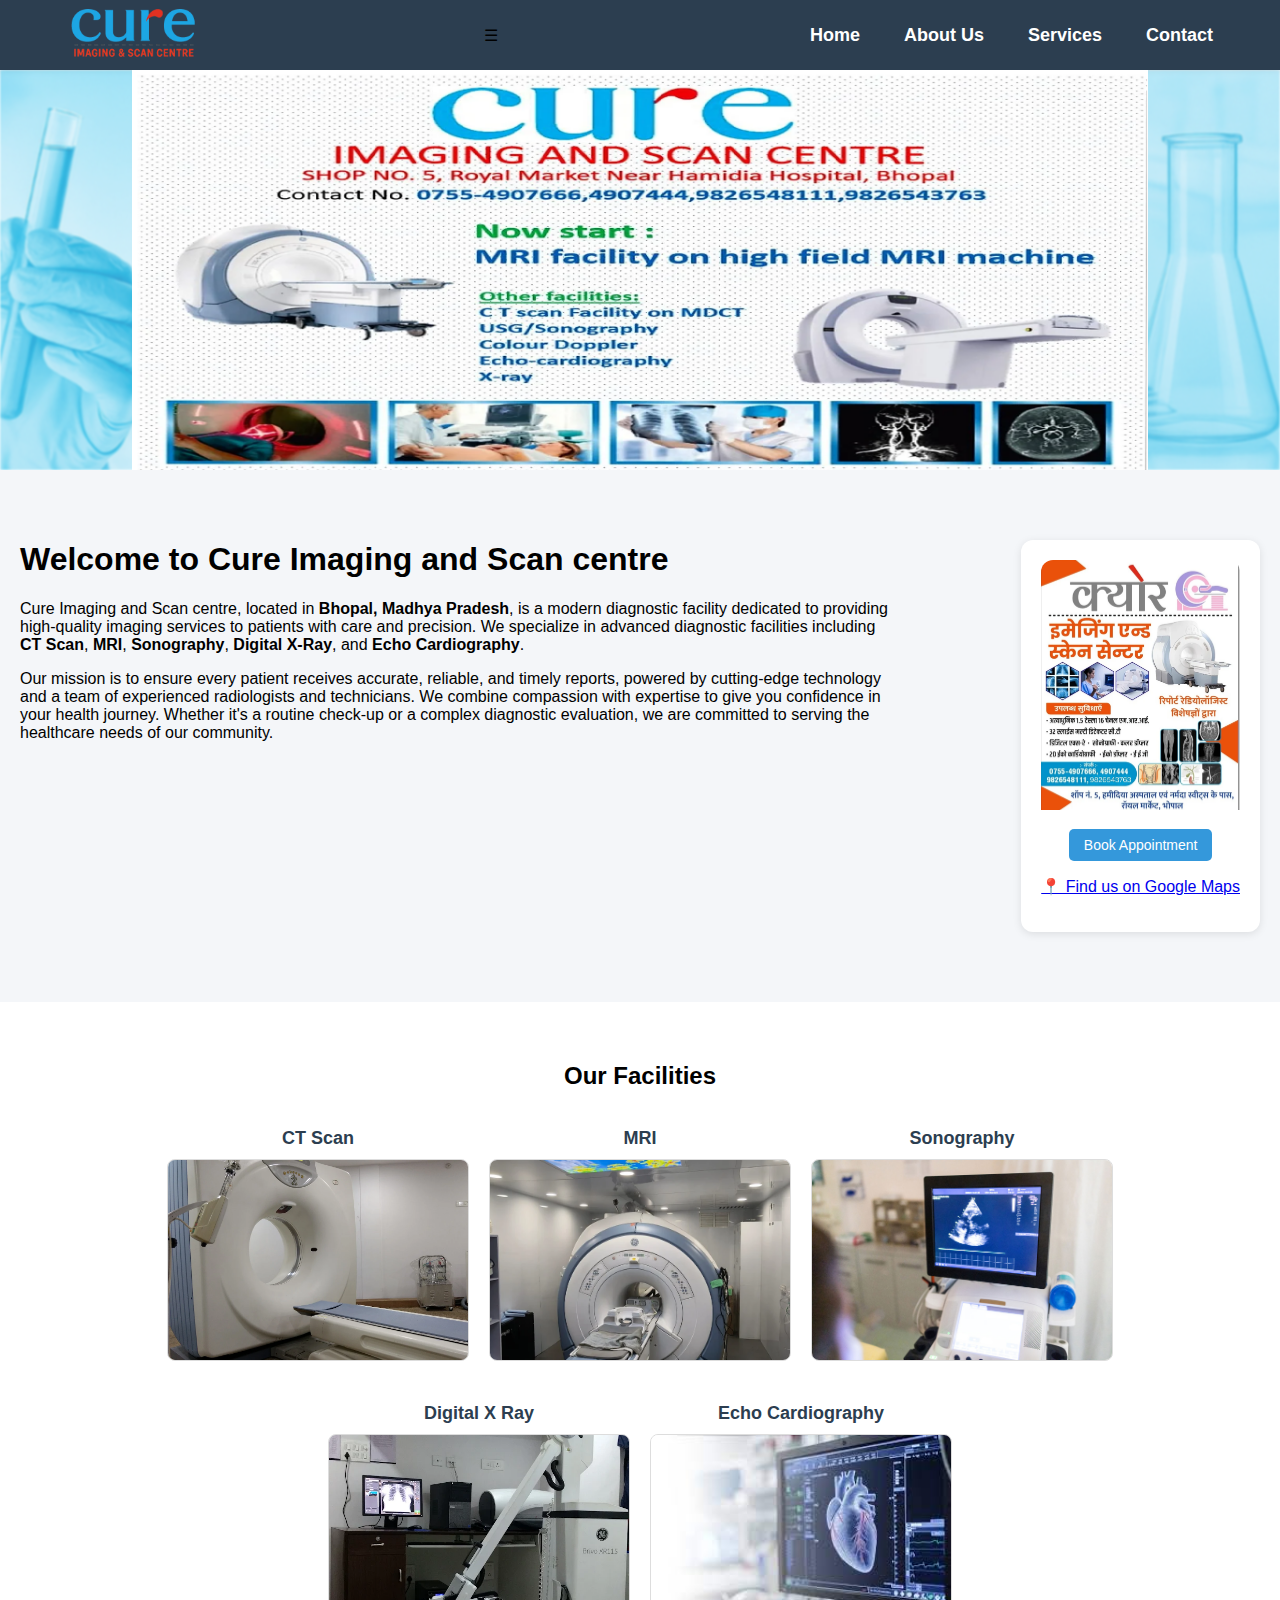
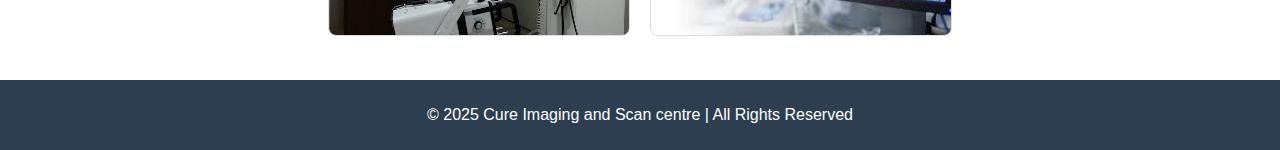
<file: index.html>
<!DOCTYPE html>
<html lang="en">
<head>
  <meta charset="UTF-8">
  <meta name="viewport" content="width=device-width, initial-scale=1.0">
  <title>Cure Imaging and Scan centre</title>
  <link rel="stylesheet" href="css/style.css">
</head>
<body>
  <!-- Navigation -->
  <header class="navbar">
    <div class="container nav-container">
      <img src="images/logo.png" alt="Cure Logo" class="logo">
      <div class="menu-toggle">&#9776;</div>
      <nav>
        <ul>
          <li><a href="index.html">Home</a></li>
          <li><a href="about.html">About Us</a></li>
          <li><a href="services.html">Services</a></li>
          <li><a href="contact.html">Contact</a></li>
        </ul>
      </nav>
    </div>
  </header>

  <!-- Slider Section -->
  <section class="slider-container">
    <div class="slides">
      <div class="slide"><img src="images/Slider1.jpeg" alt="Diagnostic Facility 1"></div>
      <div class="slide"><img src="images/Slider2.jpeg" alt="Diagnostic Facility 2"></div>
      <div class="slide"><img src="images/slider3.jpeg" alt="Diagnostic Facility 3"></div>
    </div>
  </section>

  <!-- Hero Section -->
  <section class="hero">
    <div class="hero-content">
      <h1>Welcome to Cure Imaging and Scan centre</h1>
      <p>
        Cure Imaging and Scan centre, located in <strong>Bhopal, Madhya Pradesh</strong>, is a modern diagnostic facility dedicated to providing high-quality imaging services to patients with care and precision.
        We specialize in advanced diagnostic facilities including <strong>CT Scan</strong>, <strong>MRI</strong>, <strong>Sonography</strong>, <strong>Digital X-Ray</strong>, and <strong>Echo Cardiography</strong>.
      </p>
      <p>
        Our mission is to ensure every patient receives accurate, reliable, and timely reports, powered by cutting-edge technology and a team of experienced radiologists and technicians.
        We combine compassion with expertise to give you confidence in your health journey. Whether it's a routine check-up or a complex diagnostic evaluation, we are committed to serving the healthcare needs of our community.
      </p>
    </div>
    <aside class="appointment-box">
      <div class="aside-image">
        <img src="images/feature.jpg" alt="Diagnostic Centre">
      </div>

      <a href="contact.html" class="small-btn">Book Appointment</a>
      <p><a href="https://share.google/hbIysIjDOLhXgRgiq" target="_blank">📍 Find us on Google Maps</a></p>
    </aside>
  </section>

  <!-- Gallery Section -->
  <section class="gallery">
    <h2>Our Facilities</h2>
    <div class="gallery-grid">
      <div class="gallery-card">
      <h3>CT Scan</h3>
      <img src="images/ctscan.jpeg" alt="CT Scan Machine">
      </div>
      <div class="gallery-card">
        <h3>MRI</h3>
        <img src="images/MRI.jpeg" alt="MRI Machine">
      </div>
      <div class="gallery-card">
        <h3>Sonography</h3>
        <img src="images/Sonography.jpeg" alt="Sonography Room">
      </div>
      <div class="gallery-card">
        <h3>Digital X Ray</h3>
        <img src="images/DigitalXRay.jpeg" alt="Digital X Ray Machine">
      </div>
       <div class="gallery-card">
        <h3>Echo Cardiography</h3>
        <img src="images/echocardiogram.jpeg" alt="Echo Cardiography Machine">
      </div>
    </div>
  </section>

  <footer>
    <p>© 2025 Cure Imaging and Scan centre | All Rights Reserved</p>
  </footer>
  <script src="js/menu.js"></script>
</body>
</html>
</file>
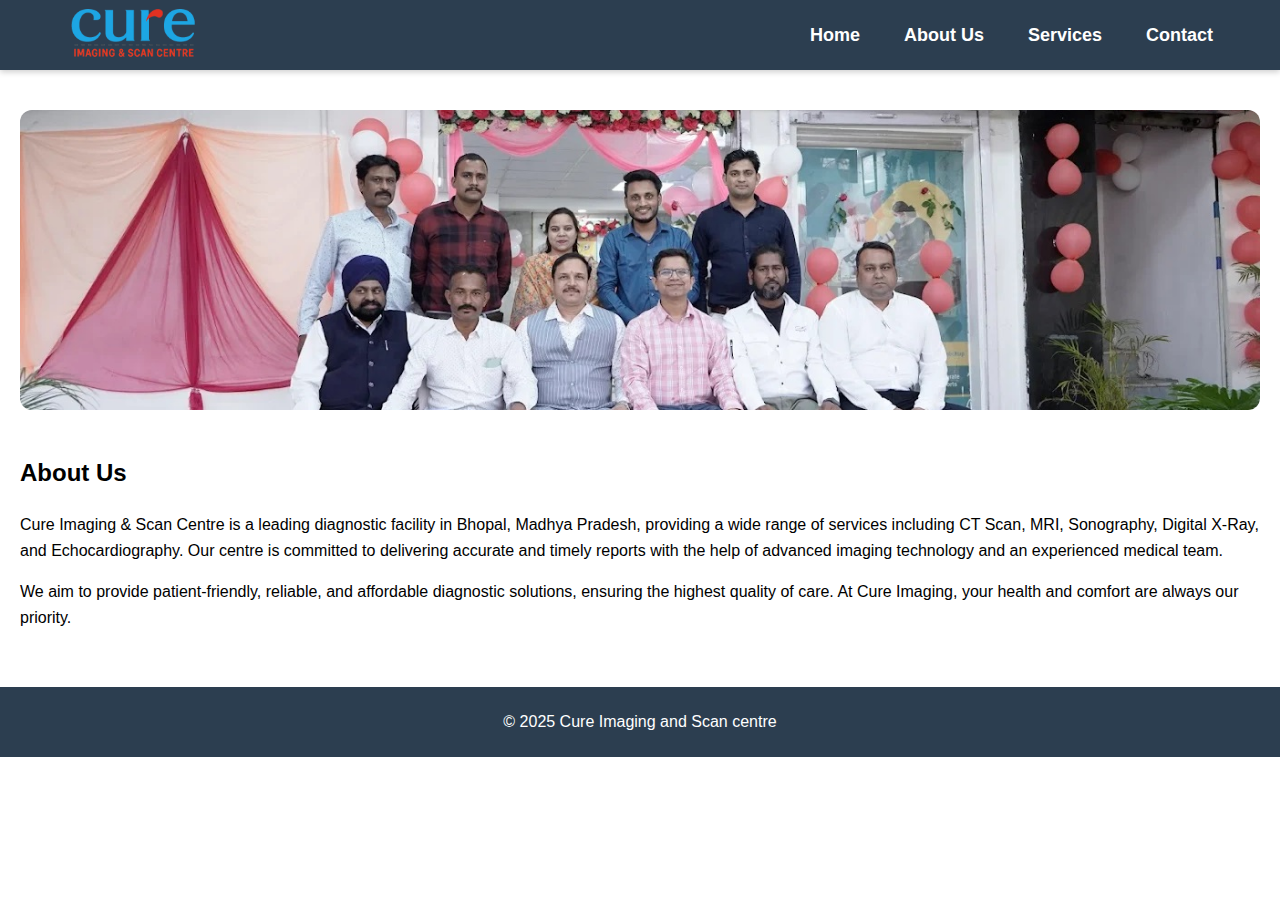
<file: about.html>
<!DOCTYPE html>
<html lang="en">
<head>
  <meta charset="UTF-8">
  <meta name="viewport" content="width=device-width, initial-scale=1.0">
  <title>About Us - Cure Imaging and Scan centre</title>
  <link rel="stylesheet" href="css/style.css">
</head>
<body>
  <!-- Navigation -->
  <header class="navbar">
    <div class="container nav-container">
      <img src="images/logo.png" alt="Cure Logo" class="logo">
      <nav>
        <ul>
          <li><a href="index.html">Home</a></li>
          <li><a href="about.html">About Us</a></li>
          <li><a href="services.html">Services</a></li>
          <li><a href="contact.html">Contact</a></li>
        </ul>
      </nav>
    </div>
  </header>

  <section class="about">
    <div class="container">

      <!-- Image first -->
      <div class="about-image">
        <img src="images/Aboutus.jpeg" alt="About Cure Imaging & Scan Centre">
      </div>

      <!-- Description after image -->
      <div class="about-text">
        <h2>About Us</h2>
        <p>
          Cure Imaging & Scan Centre is a leading diagnostic facility in Bhopal, Madhya Pradesh, 
          providing a wide range of services including CT Scan, MRI, Sonography, Digital X-Ray, 
          and Echocardiography. Our centre is committed to delivering accurate and timely reports 
          with the help of advanced imaging technology and an experienced medical team.
        </p>
        <p>
          We aim to provide patient-friendly, reliable, and affordable diagnostic solutions, 
          ensuring the highest quality of care. At Cure Imaging, your health and comfort are 
          always our priority.
        </p>
      </div>
    </div>
  </section>

  <footer>
    <p>© 2025 Cure Imaging and Scan centre</p>
  </footer>
</body>
</html>
</file>
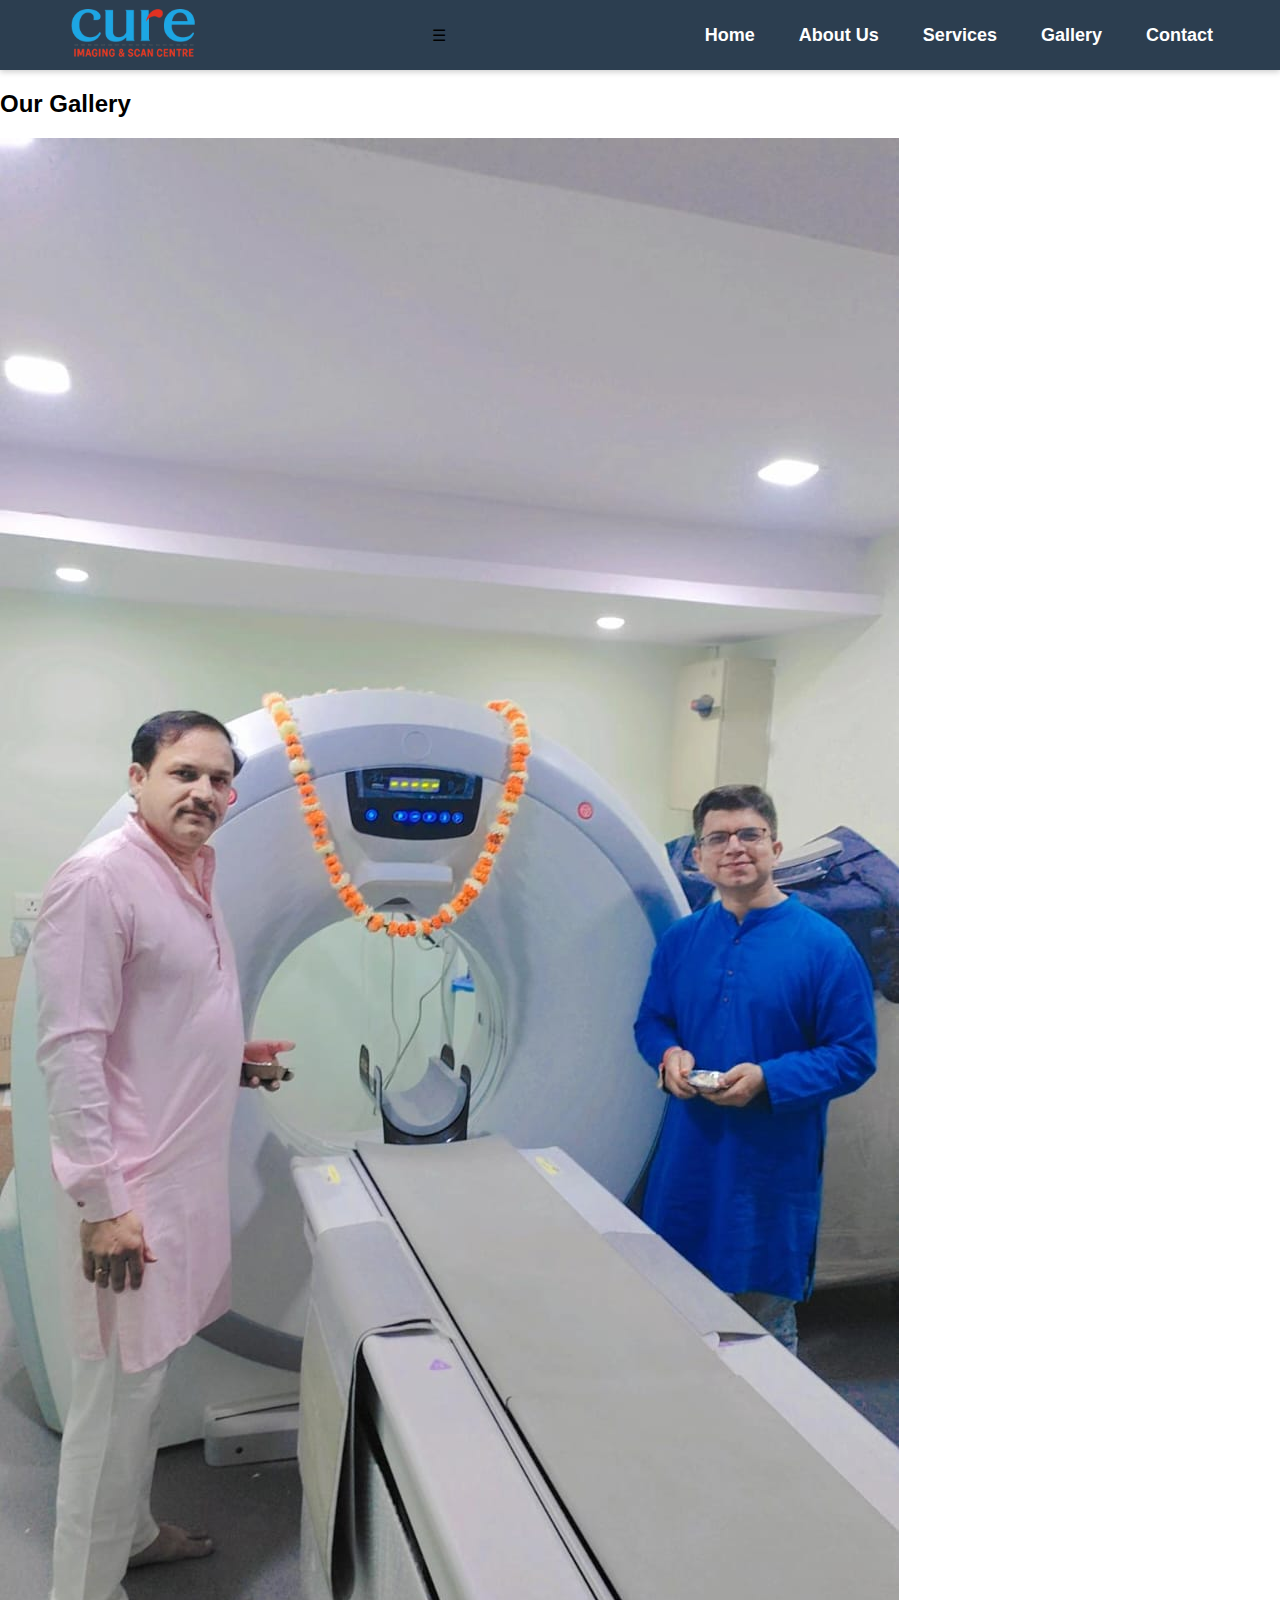
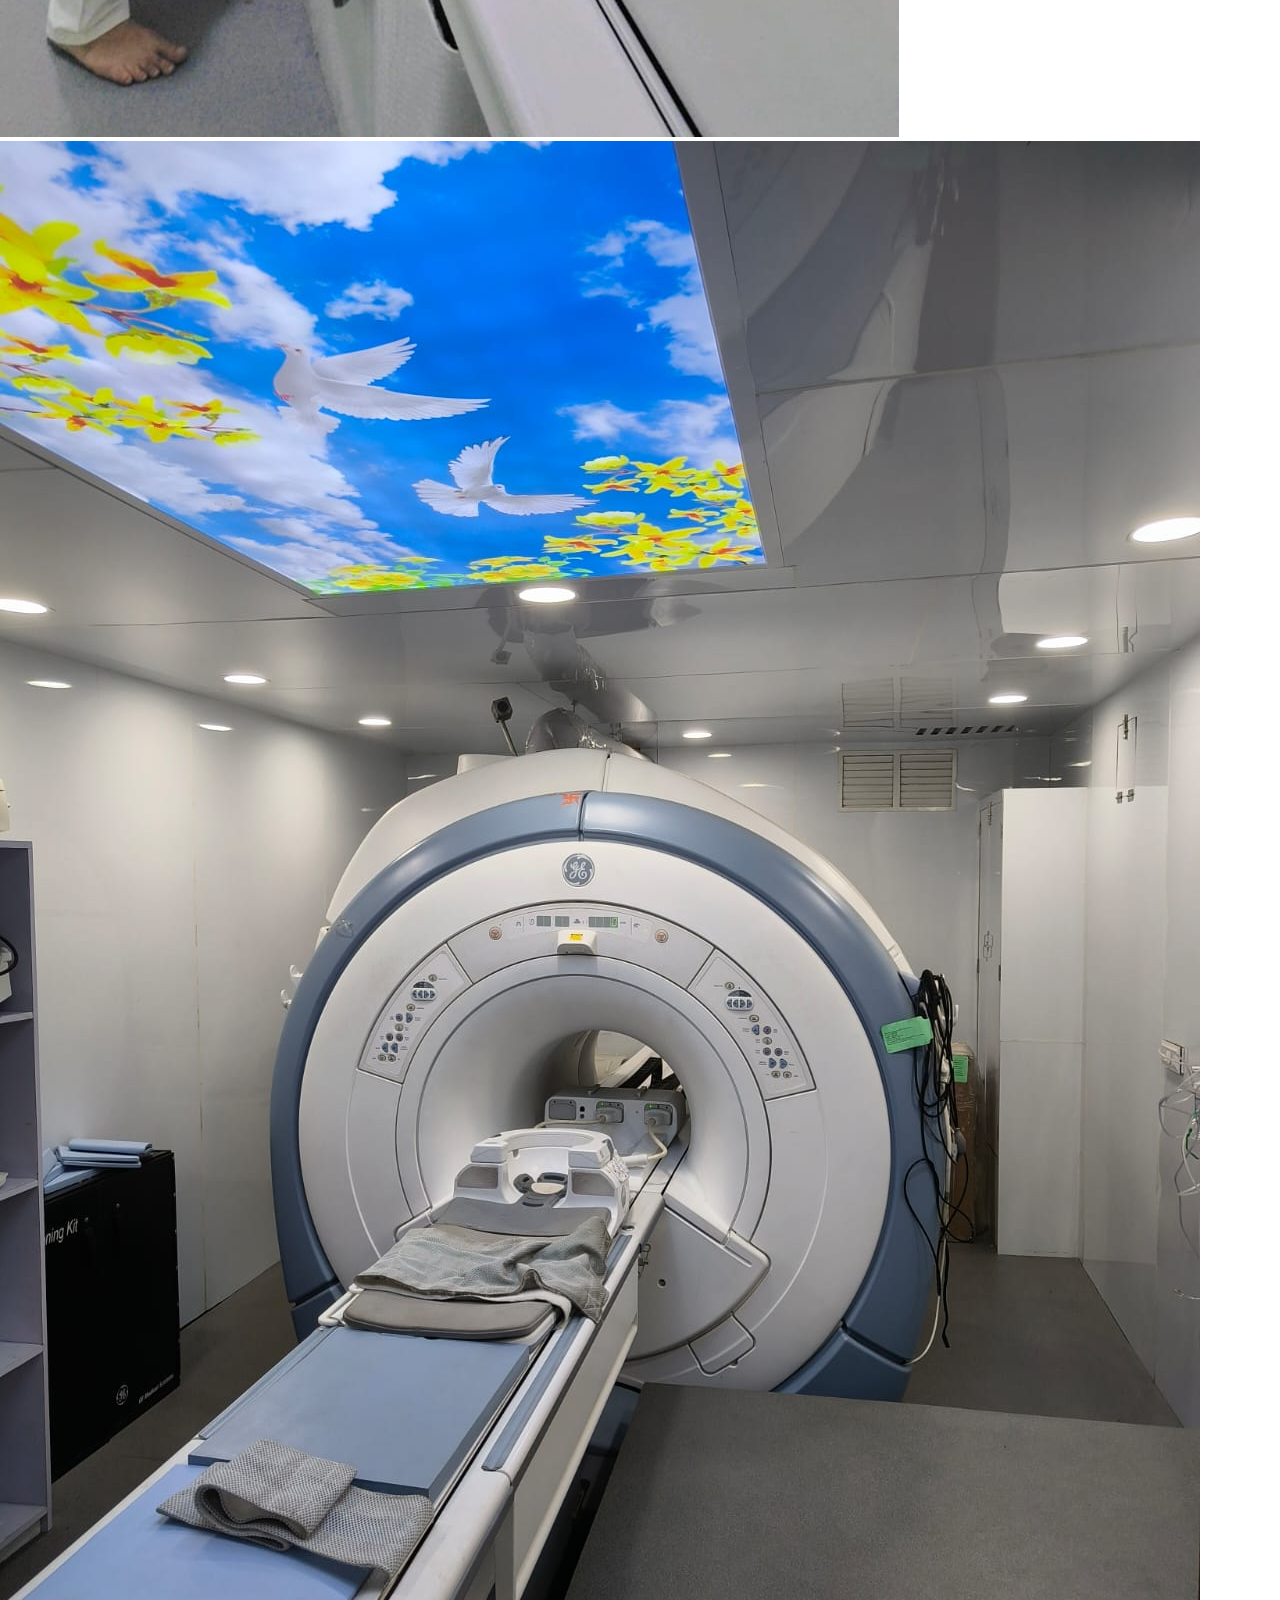
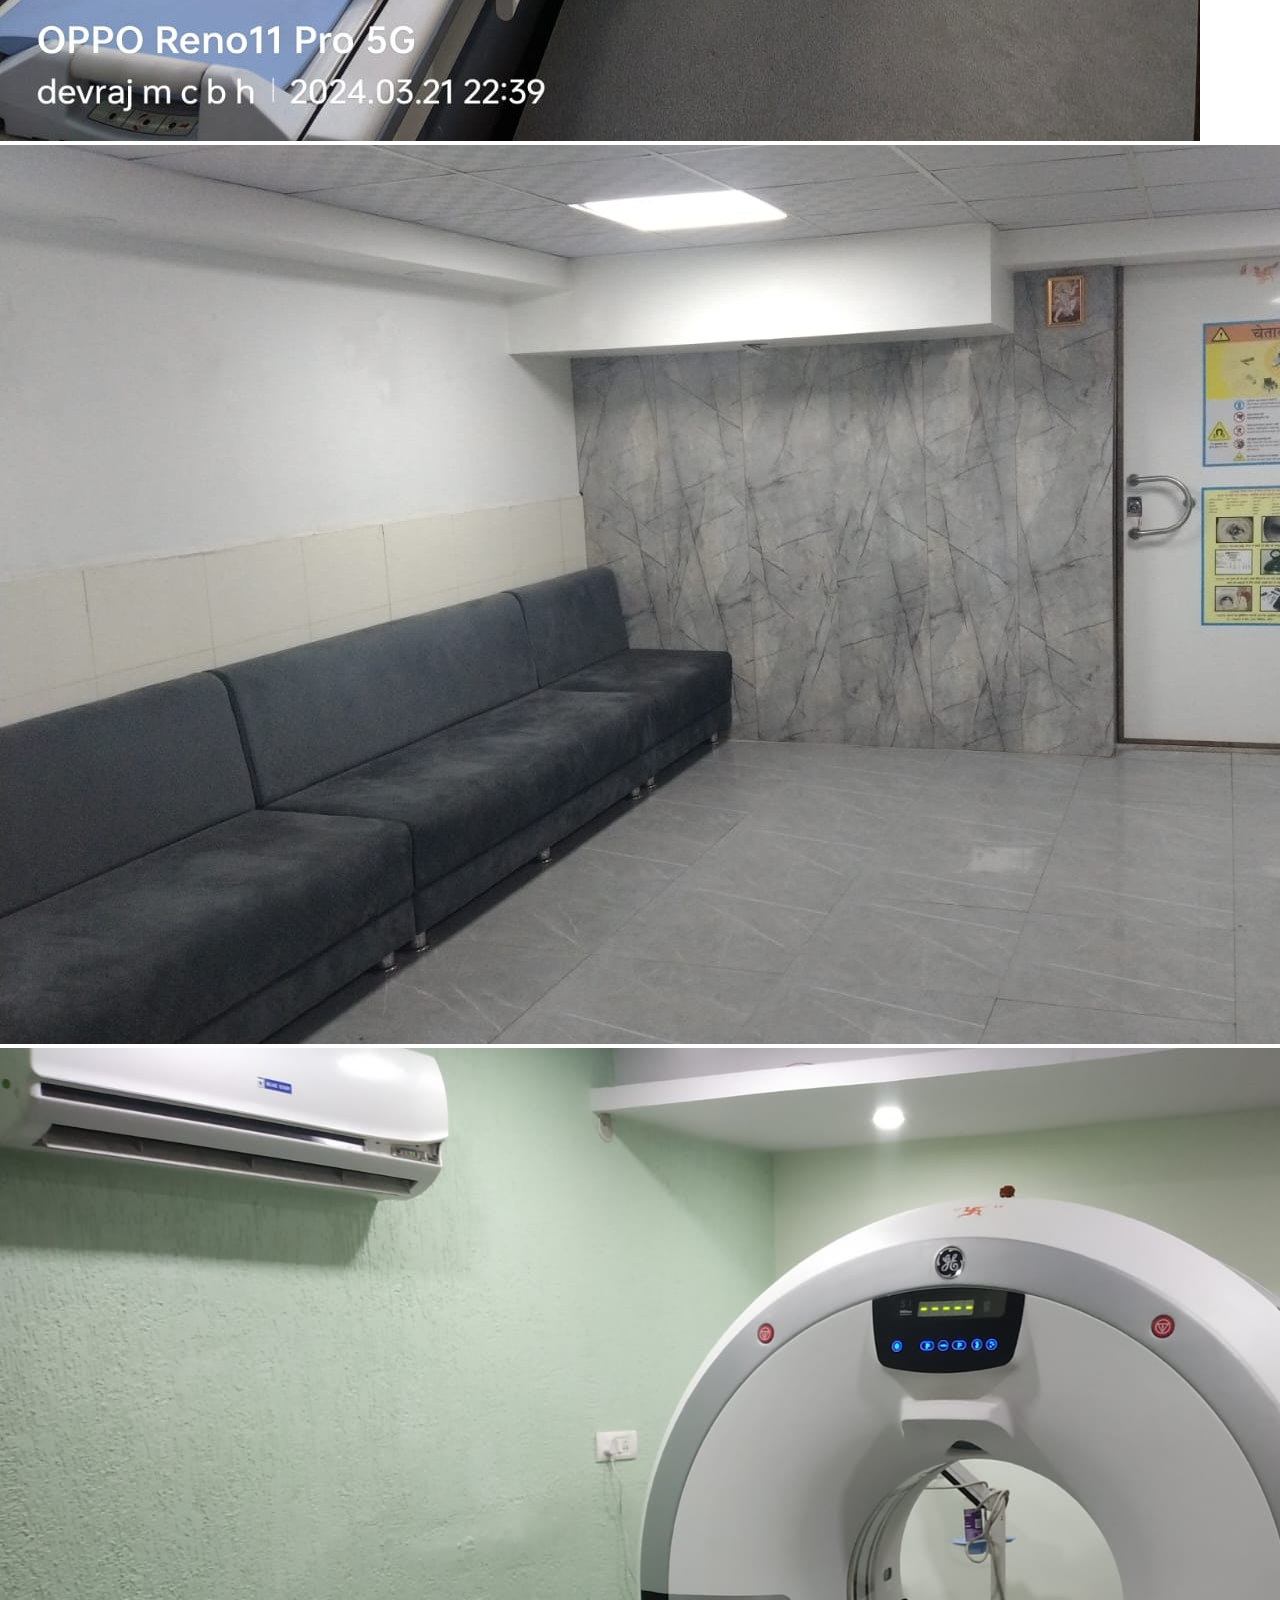
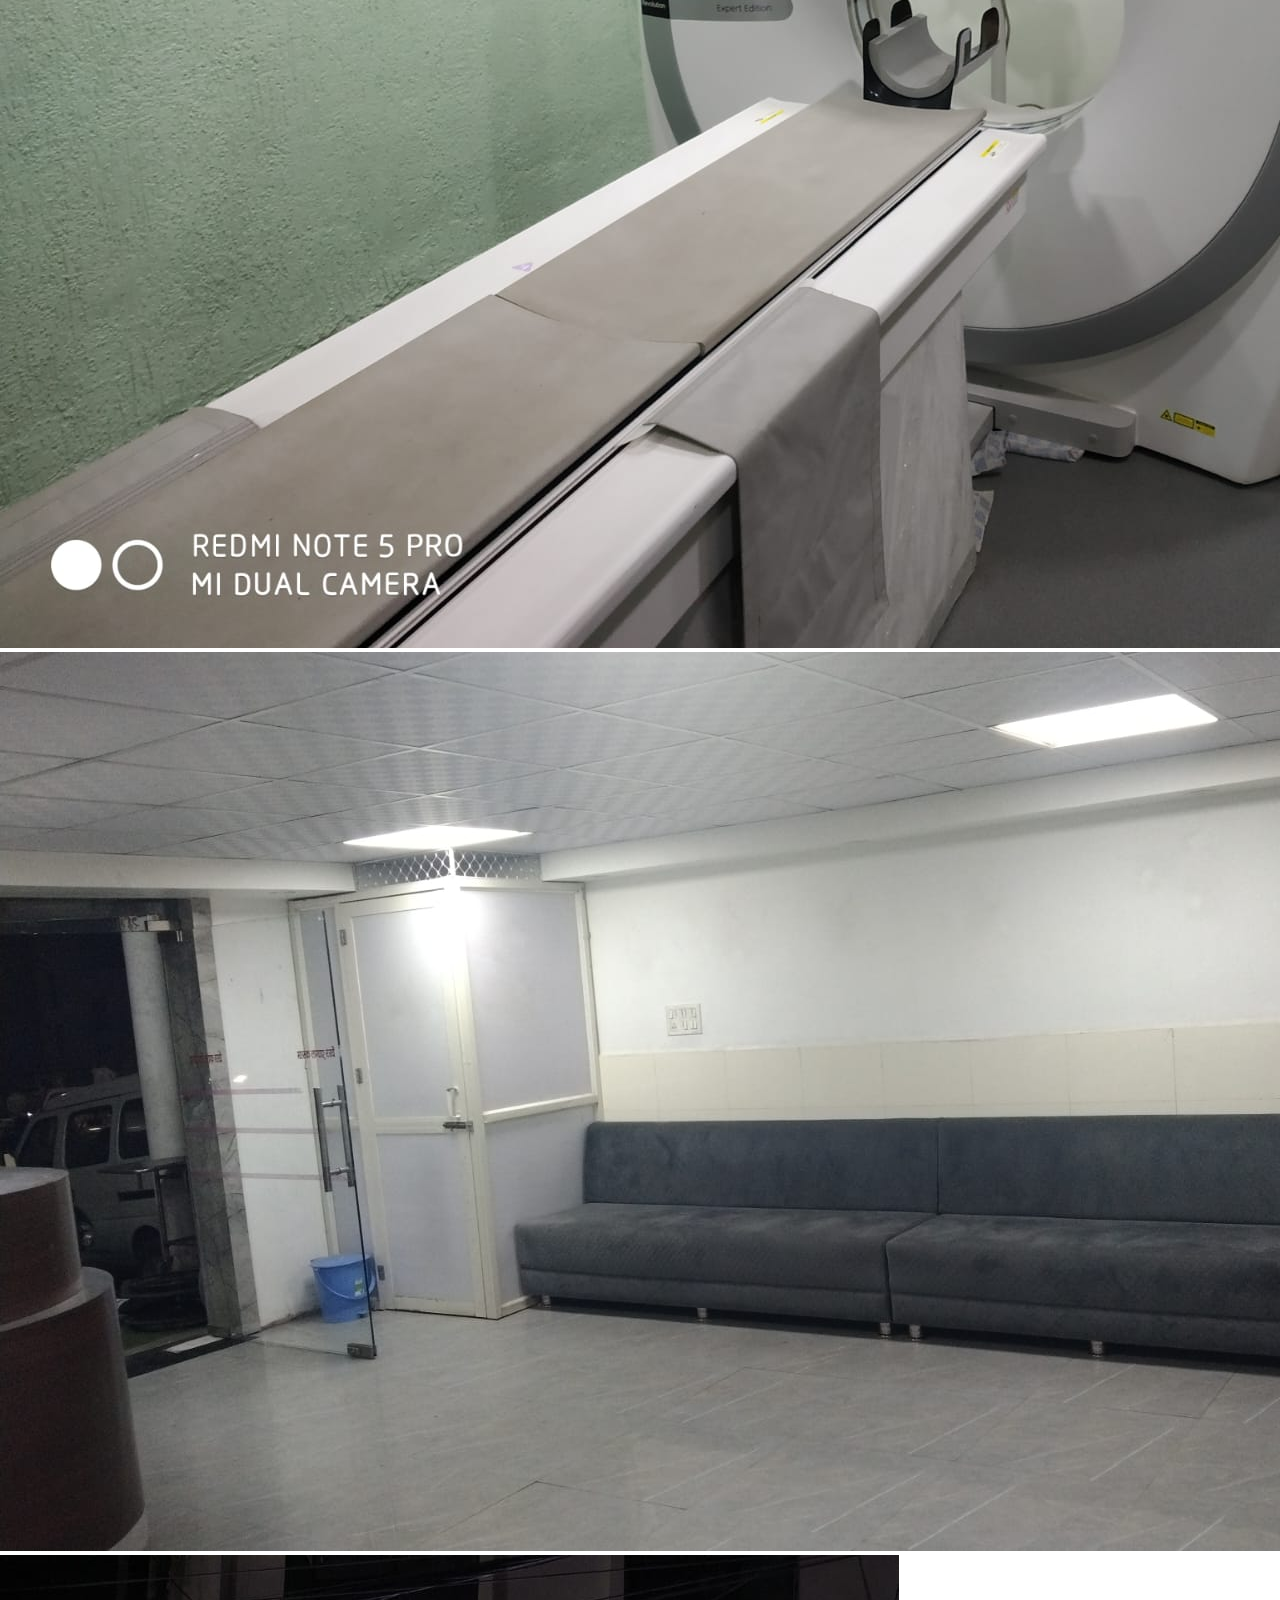
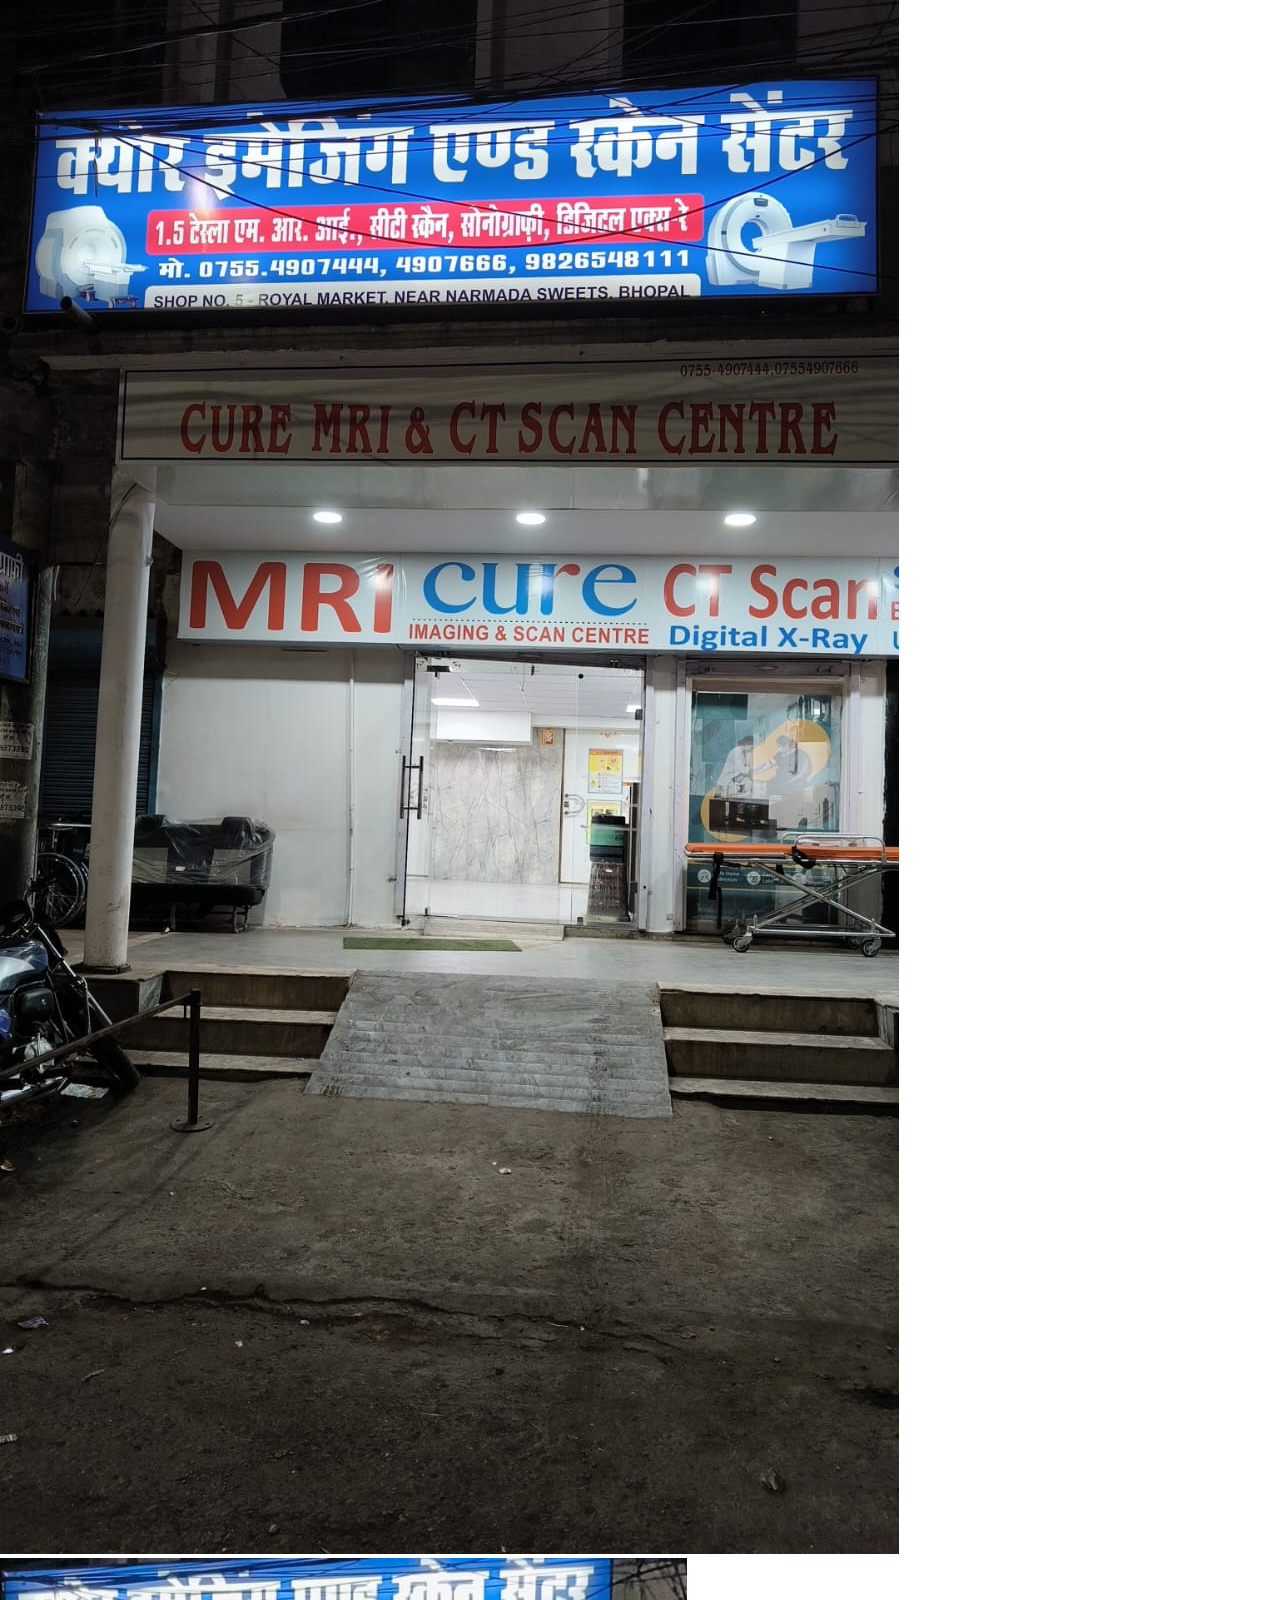
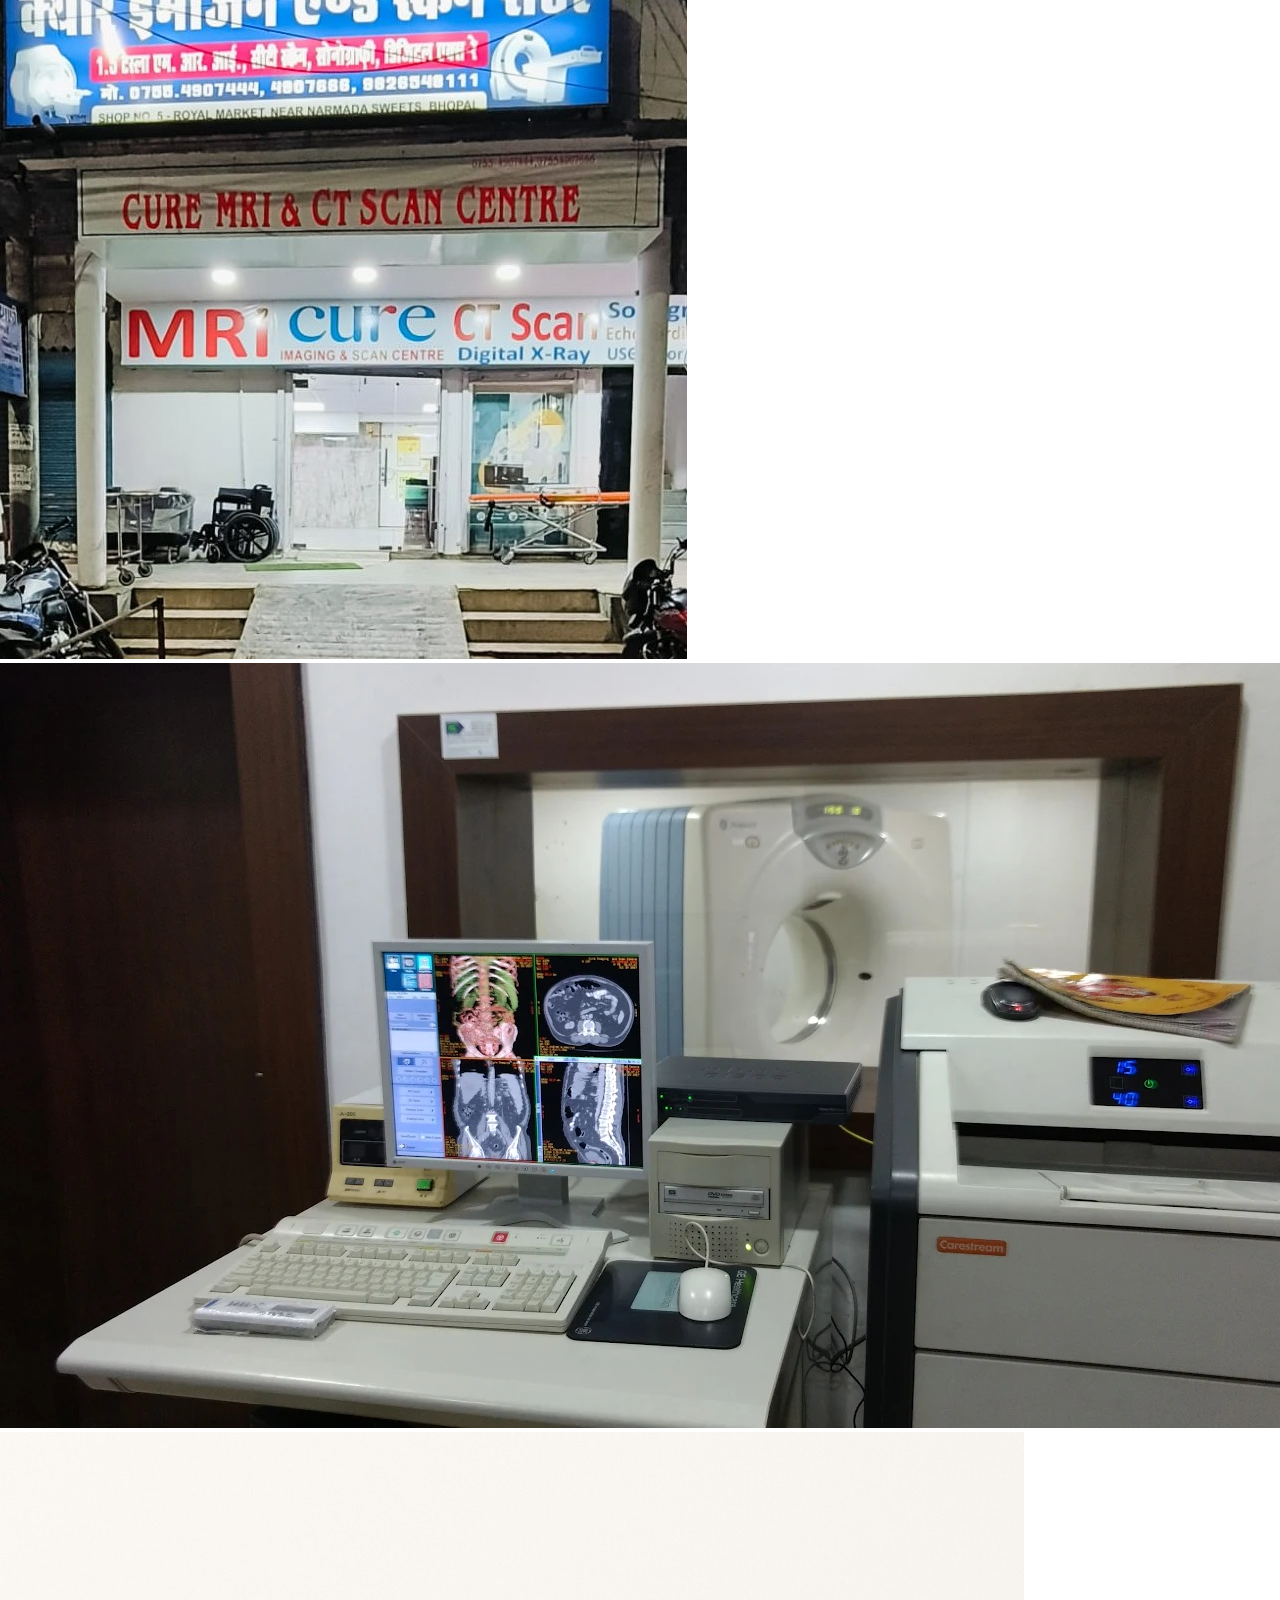
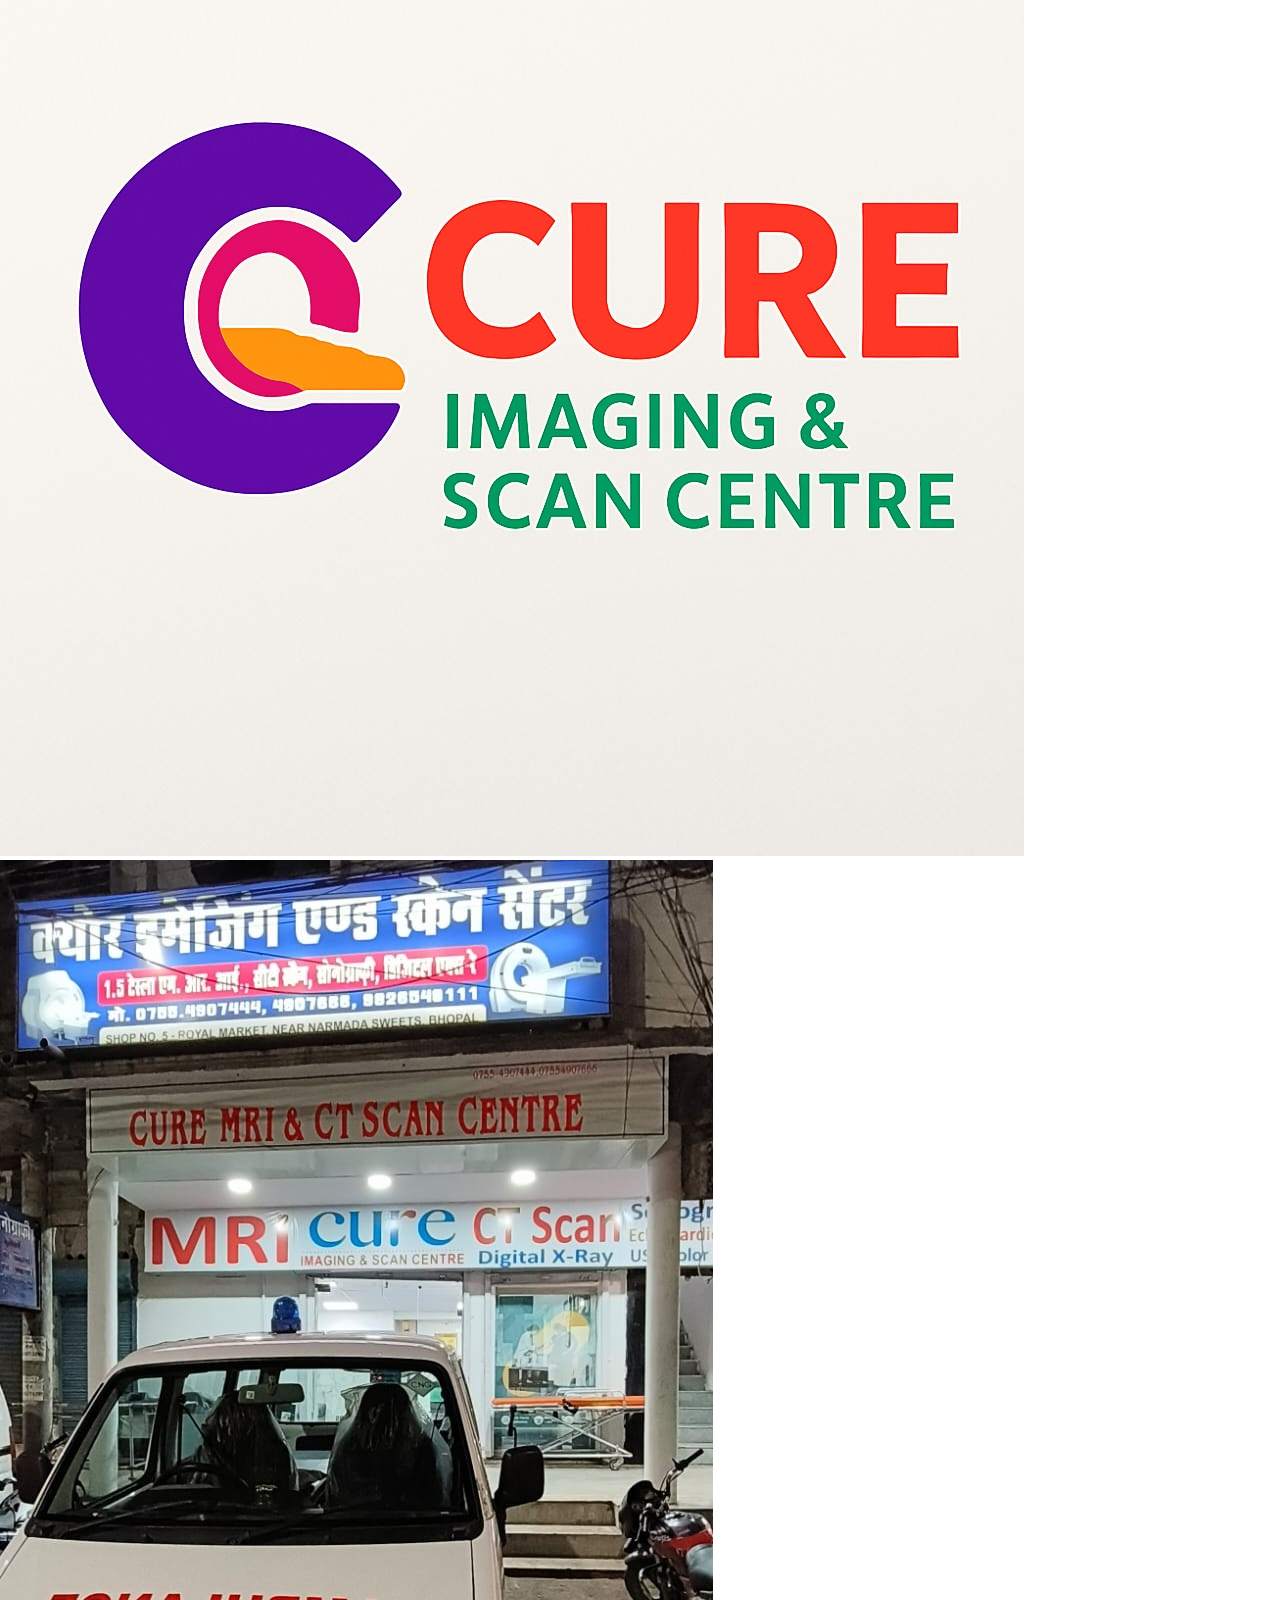
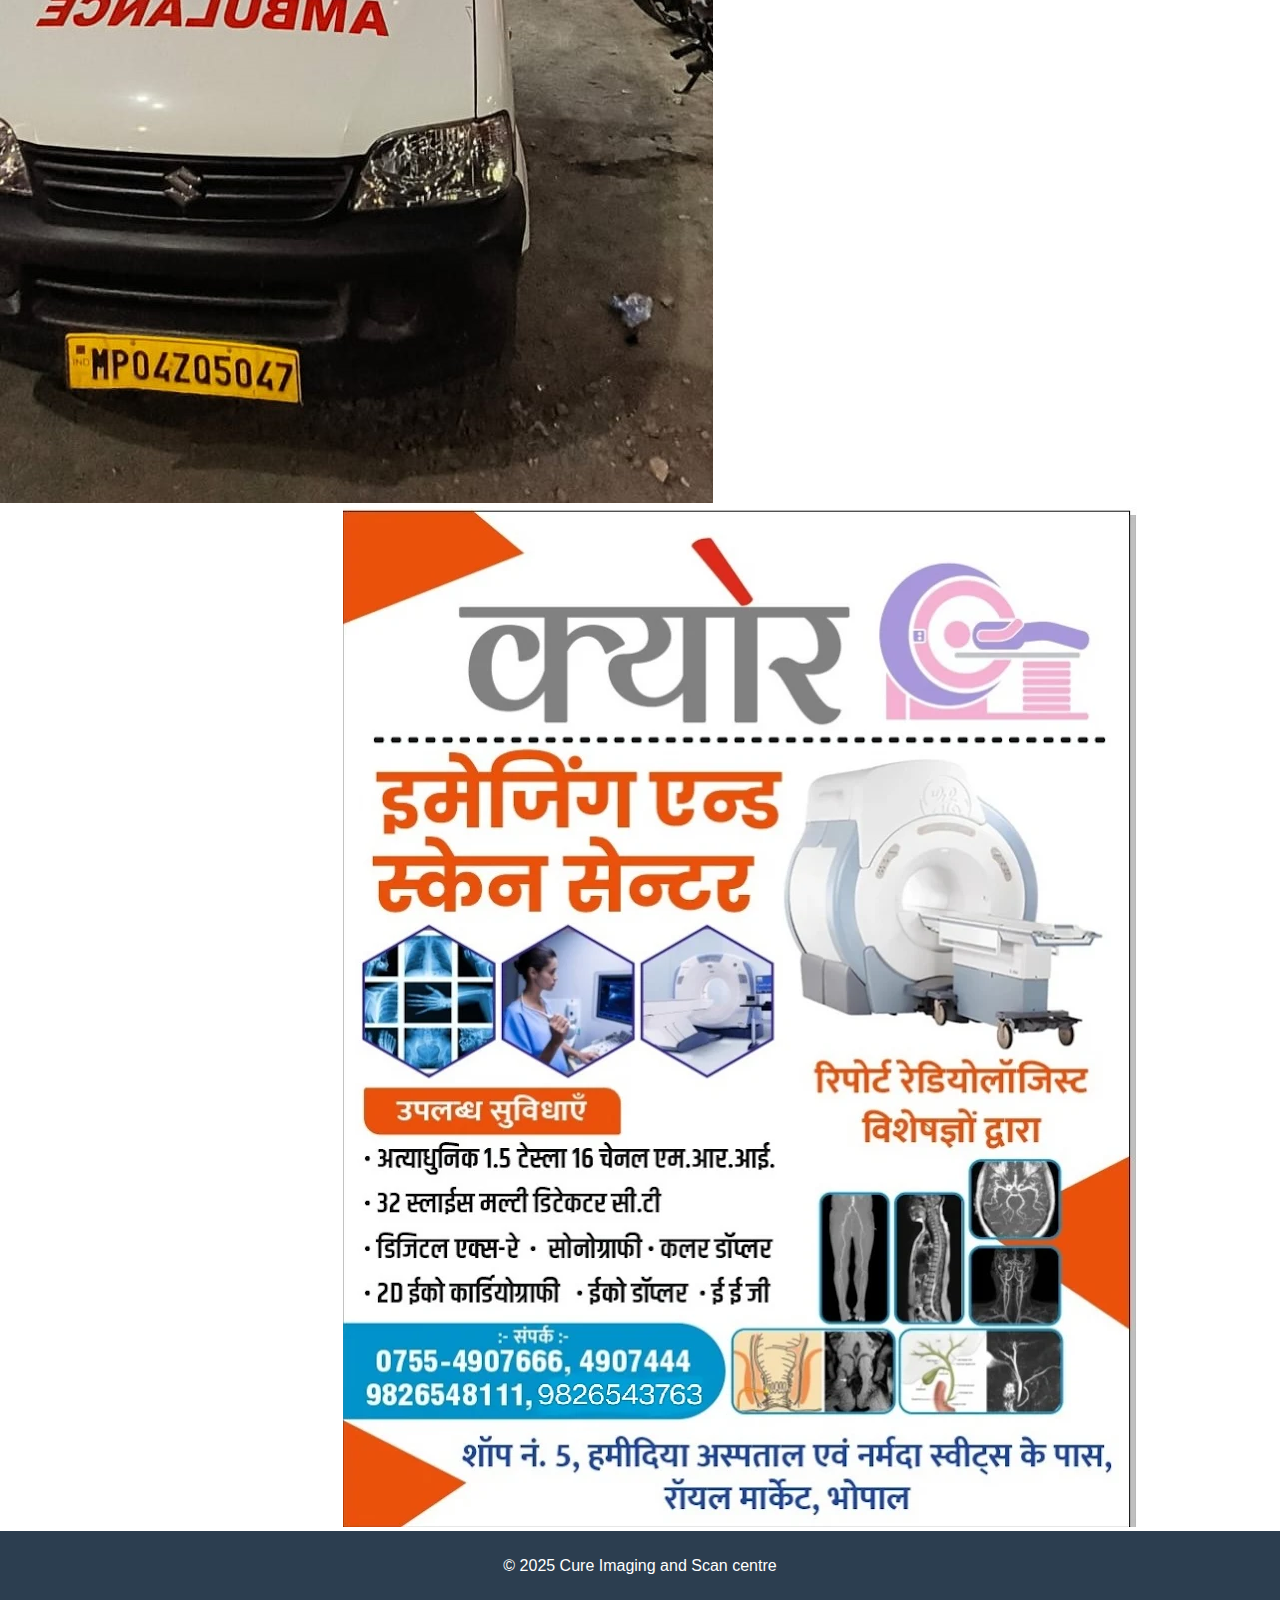
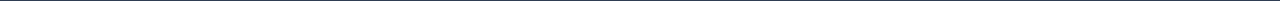
<file: gallery.html>
<!DOCTYPE html>
<html lang="en">
<head>
  <meta charset="UTF-8">
  <meta name="viewport" content="width=device-width, initial-scale=1.0">
  <title>Gallery  - Cure Imaging and Scan centre</title>
  <link rel="stylesheet" href="css/style.css">
</head>
<body>
  <!-- Navigation -->
  <header class="navbar">
    <div class="container nav-container">
      <img src="images/logo.png" alt="Cure Logo" class="logo">
      <div class="menu-toggle">&#9776;</div>
      <nav>
        <ul>
          <li><a href="index.html">Home</a></li>
          <li><a href="about.html">About Us</a></li>
          <li><a href="services.html">Services</a></li>
          <li><a href="gallery.html">Gallery</a></li>
          <li><a href="contact.html">Contact</a></li>
        </ul>
      </nav>
    </div>
  </header>

<section class="gallery-container">
  <div class="container">
    <h2>Our Gallery</h2>
    <div class="gallery-image-grid">
      <img src="images/gallery1.jpg" alt="Gallery Image 1">
      <img src="images/gallery2.jpg" alt="Gallery Image 2">
      <img src="images/gallery3.jpg" alt="Gallery Image 3">
      <img src="images/gallery4.jpg" alt="Gallery Image 4">
      <img src="images/gallery5.jpg" alt="Gallery Image 5">
      <img src="images/gallery6.jpg" alt="Gallery Image 6">
      <img src="images/gallery7.jpg" alt="Gallery Image 7">
      <img src="images/gallery8.jpg" alt="Gallery Image 8">
      <img src="images/gallery9.jpg" alt="Gallery Image 9">
      <img src="images/gallery10.jpg" alt="Gallery Image 10">
      <img src="images/gallery11.jpg" alt="Gallery Image 11">
    </div>
  </div>
</section>

  <footer>
    <p>© 2025 Cure Imaging and Scan centre</p>
  </footer>
  <script src="js/menu.js"></script>
</body>
</html>
</file>
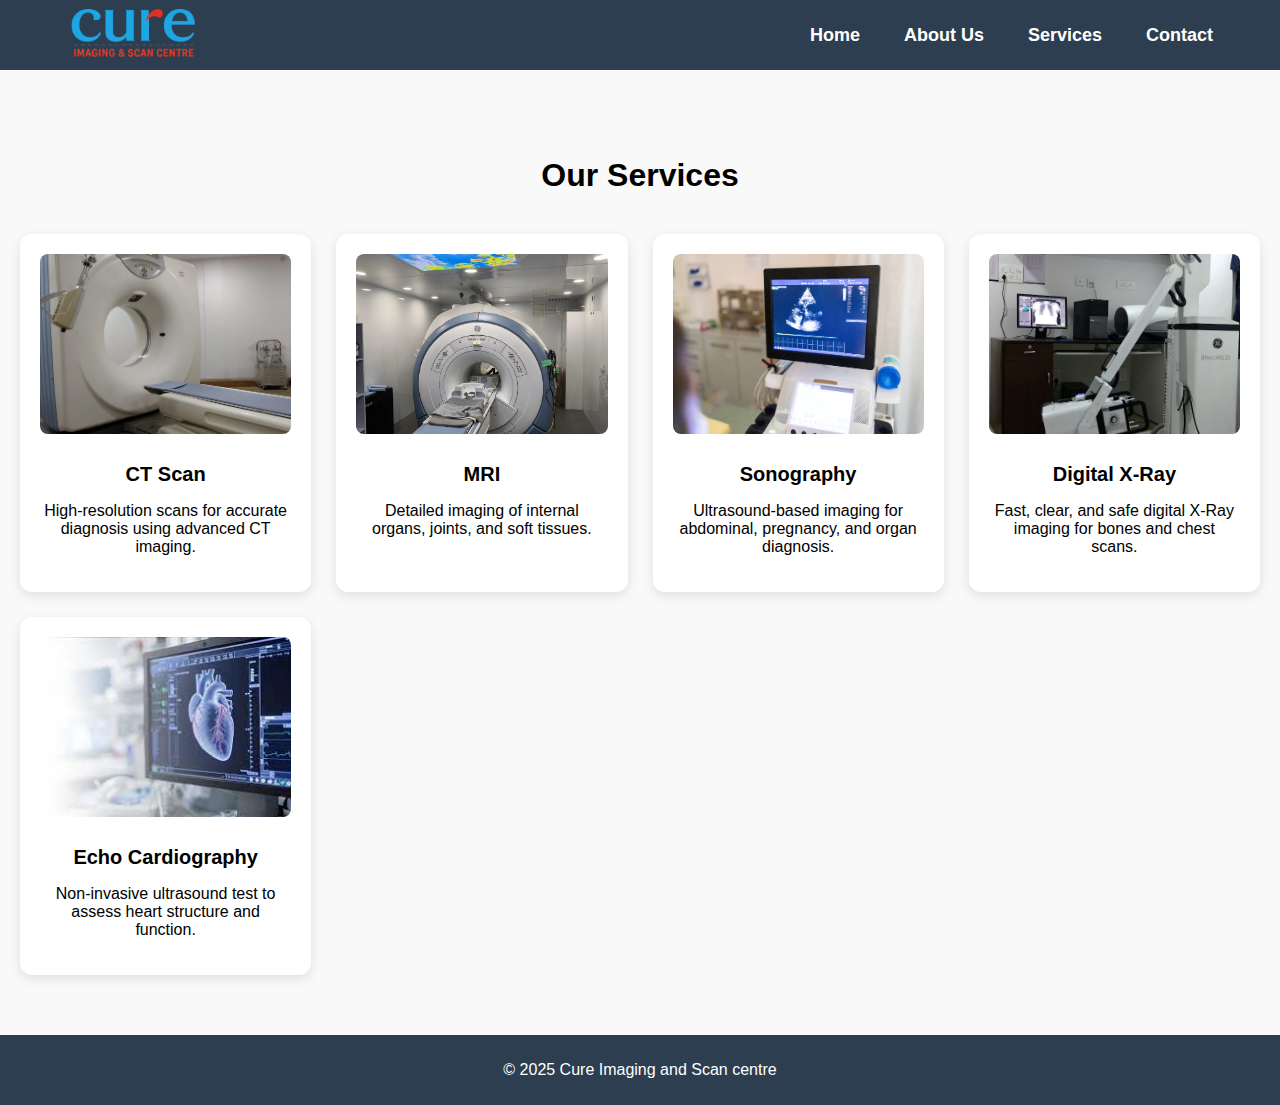
<file: services.html>
<!DOCTYPE html>
<html lang="en">
<head>
  <meta charset="UTF-8">
  <meta name="viewport" content="width=device-width, initial-scale=1.0">
  <title>Our Services - Cure Imaging and Scan centre</title>
  <link rel="stylesheet" href="css/style.css">
</head>
<body>
  <!-- Navigation -->
  <header class="navbar">
    <div class="container nav-container">
      <img src="images/logo.png" alt="Cure Logo" class="logo">
      <nav>
        <ul>
          <li><a href="index.html">Home</a></li>
          <li><a href="about.html">About Us</a></li>
          <li><a href="services.html">Services</a></li>
          <li><a href="contact.html">Contact</a></li>
        </ul>
      </nav>
    </div>
  </header>

<section class="services">
  <div class="container">
    <h2>Our Services</h2>
    <div class="service-grid">

      <div class="service-card">
        <img src="images/ctscan.jpeg" alt="CT Scan">
        <h3>CT Scan</h3>
        <p>High-resolution scans for accurate diagnosis using advanced CT imaging.</p>
      </div>

      <div class="service-card">
        <img src="images/MRI.jpeg" alt="MRI">
        <h3>MRI</h3>
        <p>Detailed imaging of internal organs, joints, and soft tissues.</p>
      </div>

      <div class="service-card">
        <img src="images/Sonography.jpeg" alt="Sonography">
        <h3>Sonography</h3>
        <p>Ultrasound-based imaging for abdominal, pregnancy, and organ diagnosis.</p>
      </div>

      <div class="service-card">
        <img src="images/DigitalXRay.jpeg" alt="Digital X-Ray">
        <h3>Digital X-Ray</h3>
        <p>Fast, clear, and safe digital X-Ray imaging for bones and chest scans.</p>
      </div>

      <div class="service-card">
        <img src="images/echocardiogram.jpeg" alt="Echo Cardiography">
        <h3>Echo Cardiography</h3>
        <p>Non-invasive ultrasound test to assess heart structure and function.</p>
      </div>

    </div>
  </div>
</section>

  <footer>
    <p>© 2025 Cure Imaging and Scan centre</p>
  </footer>
</body>
</html>
</file>
<file: css/style.css>
body { font-family: Arial, sans-serif; margin: 0; padding: 0; }
header { background: #2c3e50; padding: 15px; }
header .logo { color: #fff; font-size: 20px; font-weight: bold; }
nav ul { list-style: none; display: flex; gap: 20px; }
nav ul li a { color: white; text-decoration: none; }
/* .hero { background: #3498db; color: white; text-align: center; padding: 100px 20px; } */
.hero .btn { background: #e74c3c; color: #fff; padding: 10px 20px; border-radius: 5px; text-decoration: none; }
.contact form { max-width: 400px; margin: auto; display: flex; flex-direction: column; gap: 10px; }
.contact form input, .contact form textarea { padding: 10px; border: 1px solid #ddd; border-radius: 5px; }
button { background: #3498db; color: white; border: none; padding: 10px; cursor: pointer; border-radius: 5px; }
footer { background: #2c3e50; color: white; text-align: center; padding: 10px; }

/* Navigation Bar */
.navbar {
  /* background: url("../images/cover.png") no-repeat center center; */
  background-size: cover;
  height: 40px; /* Adjust based on image */
  display: flex;
  align-items: center;
  box-shadow: 0 2px 6px rgba(0,0,0,0.2);
}

.nav-container {
  display: flex;
  justify-content: space-between;
  align-items: center;
  width: 100%;
}

.logo {
  height: 180px;  /* Resize logo */
  margin-left: 30px;
}

.navbar nav ul {
  list-style: none;
  display: flex;
  gap: 20px;
  margin-right: 40px;
}

.navbar nav ul li a {
  text-decoration: none;
  color: white;
  font-weight: bold;
  font-size: 18px;
  padding: 8px 12px;
  transition: background 0.3s;
}

.navbar nav ul li a:hover {
  background: rgba(255, 255, 255, 0.2);
  border-radius: 6px;
}

.hero {
  display: flex;
  justify-content: space-between;
  align-items: flex-start;
  padding: 50px 20px;
  background: #f4f6f9;
}

.hero-content {
  flex: 2;
  max-width: 70%;
}

/* Quick Access Aside */
.appointment-box {
  background: #fff;
  padding: 20px;
  border-radius: 12px;
  box-shadow: 0 2px 8px rgba(0,0,0,0.1);
  margin: 20px 0;
  text-align: center;
}

/* Image inside aside */
.appointment-box .aside-image img {
  width: 100%;
  height: 250px;         /* Adjust size as needed */
  object-fit: cover;     /* shrink-to-fit without distortion */
  border-radius: 12px 12px 0 0; /* match box rounded corners */
  margin-bottom: 15px;
}

.small-btn {
  display: inline-block;
  padding: 8px 15px;
  font-size: 14px;
  background: #3498db;
  color: white;
  border-radius: 5px;
  text-decoration: none;
}

.small-btn:hover {
  background: #217dbb;
}

.gallery {
  padding: 40px 20px;
  text-align: center;
}

.gallery-grid {
  display: flex;
  justify-content: center;
  gap: 20px;
  margin-top: 20px;
  flex-wrap: wrap;
}

.gallery-grid img {
  width: 300px;
  height: 200px;
  object-fit: cover;
  border-radius: 8px;
  border: 1px solid #ddd;
}

.gallery-card {
  text-align: center;
}

.gallery-card h3 {
  margin-bottom: 10px;
  font-size: 18px;
  color: #2c3e50;
}

/* Container: full width, fixed height 200px, black background */
.slider-container {
  width: 100%;
  height: 400px;        /* fixed height you requested */
  position: relative;
  overflow: hidden;
}

/* Common blurred background image */
.slider-container::before {
  content: "";
  position: absolute;
  inset: 0;
  background: url("../images/backgroud.png") center/cover no-repeat;
  filter: blur(1px) brightness(1.0); /* blur + darken */
  z-index: 0;
  opacity: 0.8; /* 50% visible */
}

/* Slides wrapper: horizontal row of slides */
.slides {
  display: flex;
  width: 100%;          /* 3 slides => 3 * 100% */
  height: 100%;
  animation: slideAnimation 12s infinite;
  position: relative;
  z-index: 1; /* ensure above background */
}

/* Each slide: center the image inside (both axes) */
.slide {
  flex: 0 0 100%;
  display: flex;
  align-items: center;      /* vertical center */
  justify-content: center;  /* horizontal center */
  height: 100%;
}

/* Image: shrink-to-fit keeping aspect ratio, no cropping */
.slide img {
  max-width: 100%;
  max-height: 100%;    /* will not exceed container height (200px) */
  width: auto;
  height: auto;
  display: block;
}

/* Simple auto-slide keyframes (3 slides) */
@keyframes slideAnimation {
  0%   { transform: translateX(0%); }
  30%  { transform: translateX(0%); }
  33%  { transform: translateX(-100%); }
  63%  { transform: translateX(-100%); }
  66%  { transform: translateX(-200%); }
  96%  { transform: translateX(-200%); }
  100% { transform: translateX(0%); }
}
/* End Slider Section */

.about {
  padding: 40px 20px;
}

.about-image img {
  width: 100%;
  height: 300px;      /* adjust height */
  object-fit: cover;  /* shrink to fit */
  border-radius: 12px;
  margin-bottom: 20px;
}

.about-text {
  text-align: left;
  line-height: 1.6;
}

.services {
  padding: 60px 20px;
  background: #f9f9f9;
  text-align: center;
}

.services h2 {
  margin-bottom: 40px;
  font-size: 32px;
}

.service-grid {
  display: grid;
  grid-template-columns: repeat(auto-fit, minmax(250px, 1fr));
  gap: 25px;
}

.service-card {
  background: #fff;
  border-radius: 12px;
  box-shadow: 0 4px 12px rgba(0,0,0,0.1);
  padding: 20px;
  transition: transform 0.3s ease, box-shadow 0.3s ease;
}

.service-card img {
  width: 100%;
  height: 180px;
  object-fit: cover;
  border-radius: 8px;
  margin-bottom: 15px;
}

.service-card h3 {
  font-size: 20px;
  margin: 10px 0;
}
</file>
